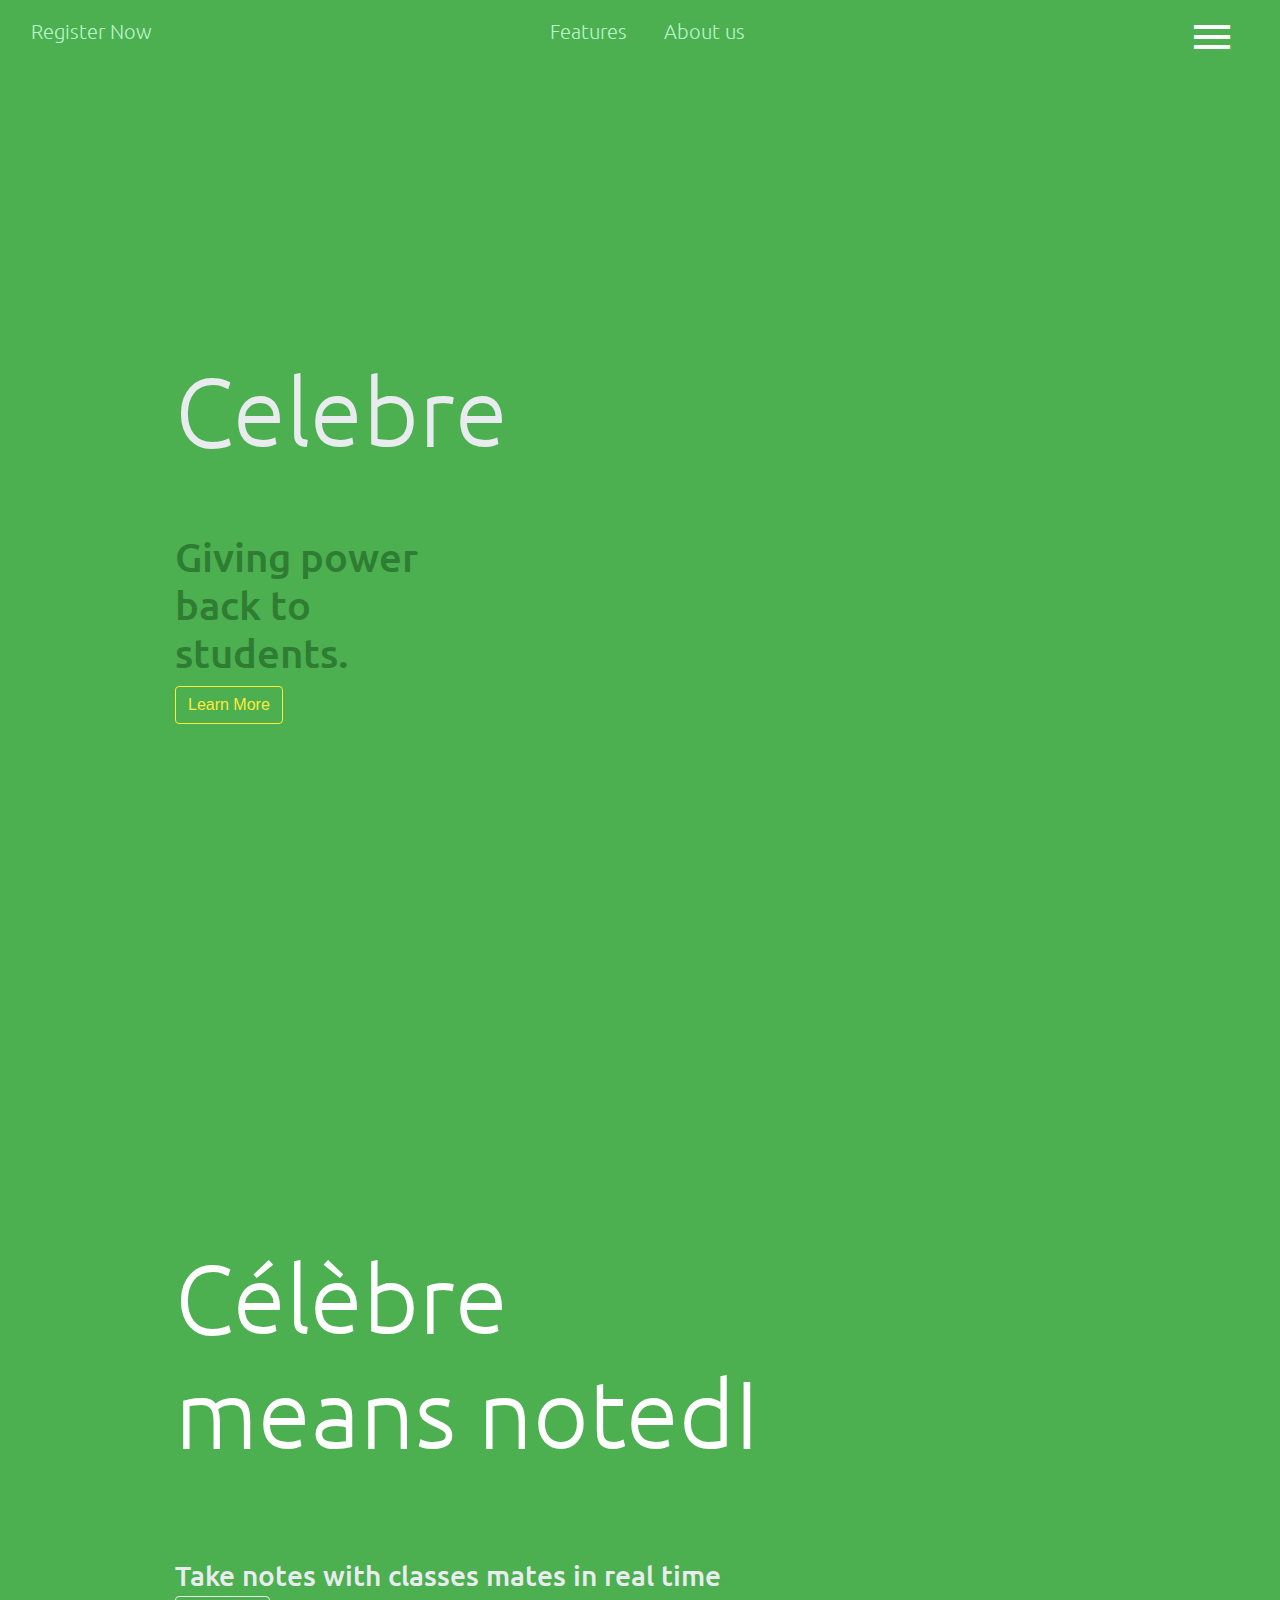
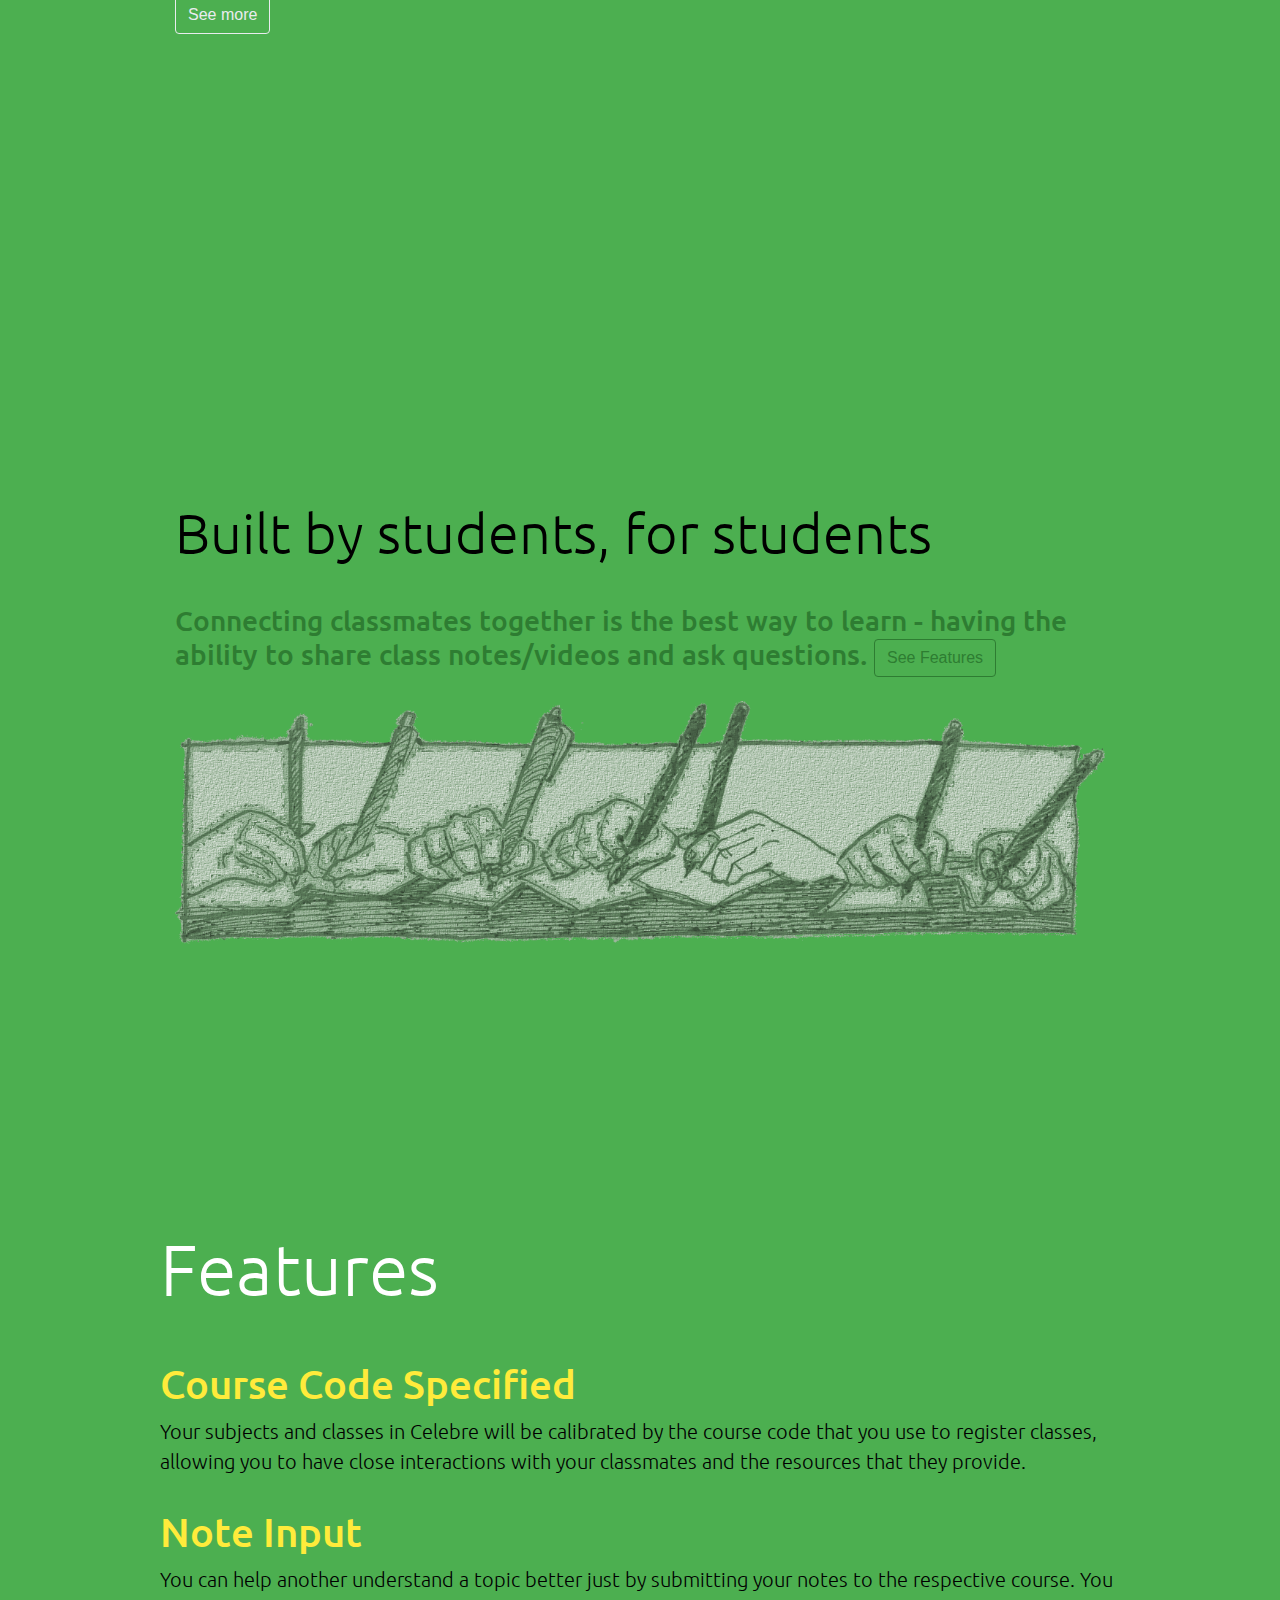
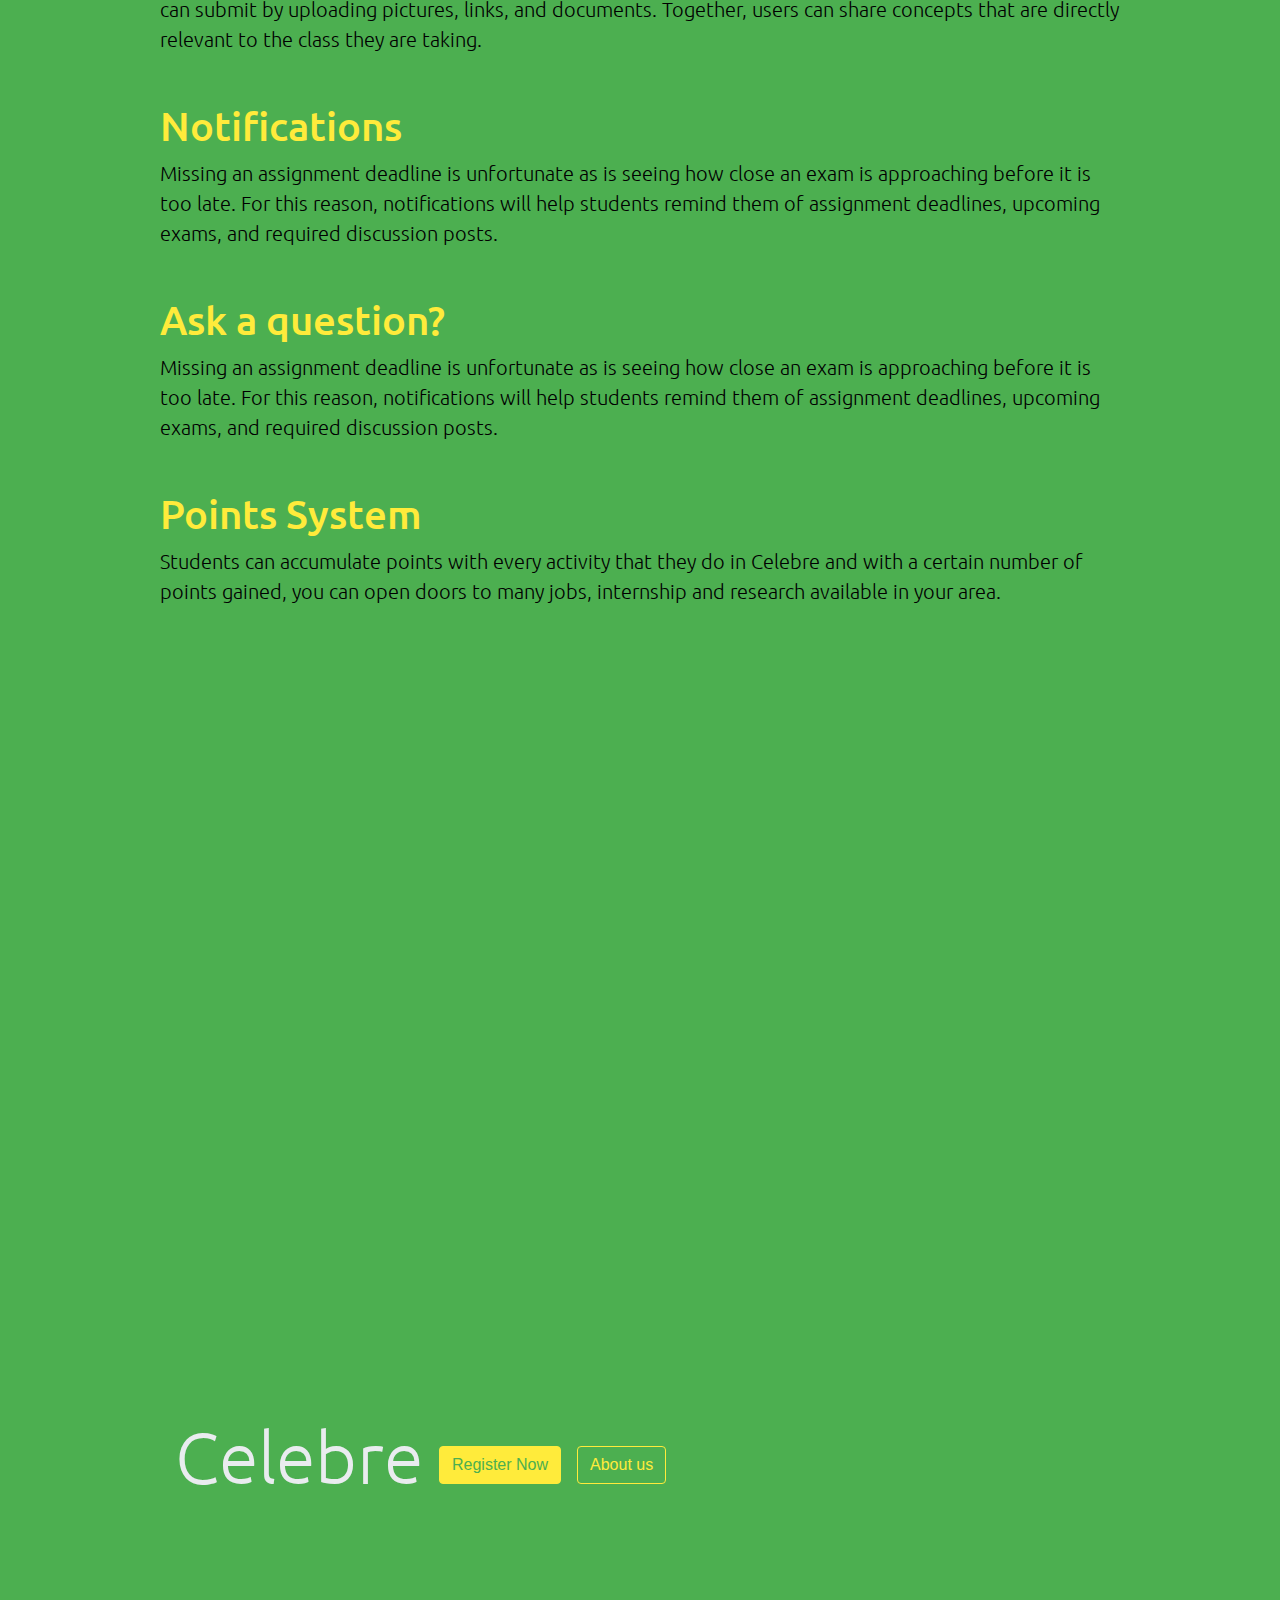
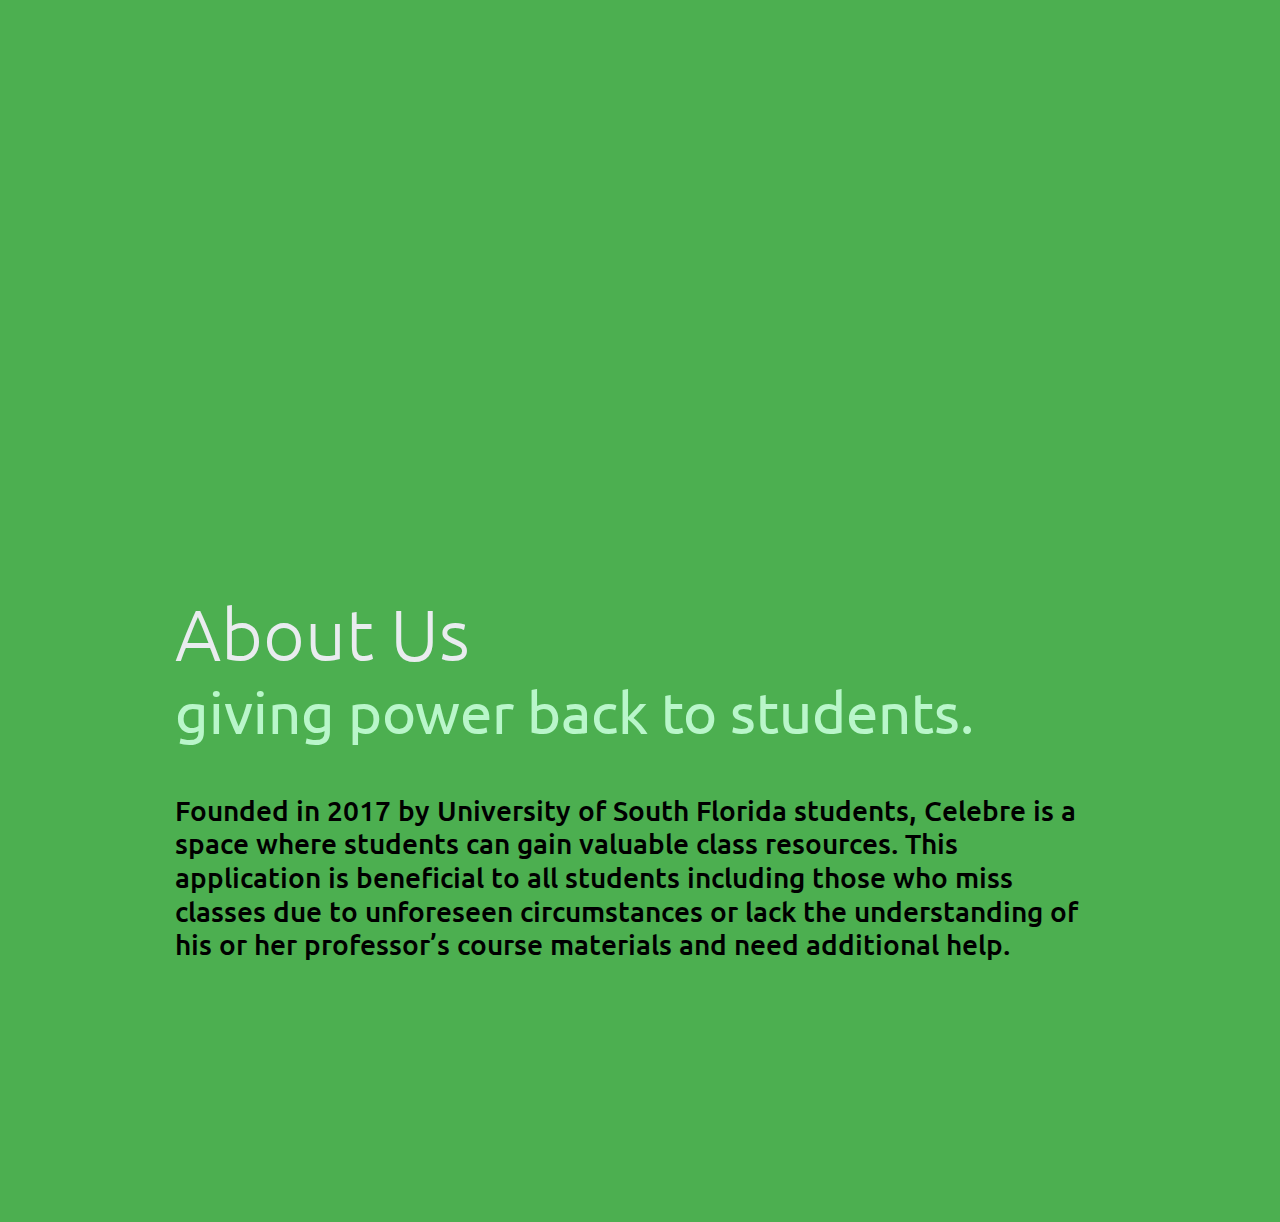
<file: index.html>
<!doctype html>
<html class="no-js" lang="">
<head>
    <meta charset="utf-8">
    <meta http-equiv="x-ua-compatible" content="ie=edge">
    <title> Celebre - Giving Power Back To Students</title>
    <meta name="description" content="">
    <meta name="viewport" content="width=device-width, initial-scale=1">

    <link rel="apple-touch-icon" sizes="57x57" href="img/apple-icon-57x57.png">
    <link rel="apple-touch-icon" sizes="60x60" href="img/apple-icon-60x60.png">
    <link rel="apple-touch-icon" sizes="72x72" href="img/apple-icon-72x72.png">
    <link rel="apple-touch-icon" sizes="76x76" href="img/apple-icon-76x76.png">
    <link rel="apple-touch-icon" sizes="114x114" href="img/apple-icon-114x114.png">
    <link rel="apple-touch-icon" sizes="120x120" href="img/apple-icon-120x120.png">
    <link rel="apple-touch-icon" sizes="144x144" href="img/apple-icon-144x144.png">
    <link rel="apple-touch-icon" sizes="152x152" href="img/apple-icon-152x152.png">
    <link rel="apple-touch-icon" sizes="180x180" href="img/apple-icon-180x180.png">
    <link rel="icon" type="image/png" sizes="192x192"  href="img/android-icon-192x192.png">
    <link rel="icon" type="image/png" sizes="32x32" href="img/favicon-32x32.png">
    <link rel="icon" type="image/png" sizes="96x96" href="img/favicon-96x96.png">
    <link rel="icon" type="image/png" sizes="16x16" href="img/favicon-16x16.png">
    <link rel="manifest" href="img/manifest.json">
    <meta name="msapplication-TileColor" content="#ffffff">
    <meta name="msapplication-TileImage" content="img/ms-icon-144x144.png">
    <meta name="theme-color" content="#ffffff">

    <link href="https://fonts.googleapis.com/css?family=Ubuntu" rel="stylesheet">
    <link rel="stylesheet" href="scss/moebootstrap.css" crossorigin="anonymous">
    <link href="https://fonts.googleapis.com/icon?family=Material+Icons" rel="stylesheet">
    <link rel="stylesheet" href="css/normalize.css">
    <link rel="stylesheet" href="css/main.css">
</head>
<body>
<!--[if lte IE 9]>
<p class="browserupgrade">You are using an <strong>outdated</strong> browser. Please <a href="https://browsehappy.com/">upgrade your browser</a> to improve your experience and security.</p>
<![endif]-->
<div class="collapse margin-bottom-10 bg-secondary" id="navbarToggleExternalContent">
    <div class=" p-4">
        <ul class="nav justify-content-end" id="navBarList">
            <li class="nav-item" id="loginMenuItem">
                <a class="nav-link" href="login.html">LOGIN</a>
            </li>
            <li class="nav-item" id="featuresMenuItem">
                <a class="nav-link text-muted" href="#features_div">FEATURES</a>
            </li>
            <li class="nav-item" id="aboutMenuItem">
                <a class="nav-link text-muted" href="#aboutus_div">ABOUT</a>
            </li>
            <li class="nav-item">
                <a class="nav-link text-muted" href="#">CONTACT</a>
            </li>
        </ul>
    </div>
</div>



<div class="container-fluid">
    <nav class="navbar navbar-dark bg-transparent">
        <p class="lead padding-top-10"><a href="register.html" class="text-secondary">Register Now</a></p>
        <div class="d-none d-md-block d-lg-block d-xl-block">

            <p class="lead padding-top-10"><custom class="margin-right-32 no-select "><a href="#features_div" class="no-select text-secondary">Features </a></custom>
                <custom class="margin-right-32 no-select"><a href="#aboutus_div" class="text-secondary no-select">About us</a></custom></p>

        </div>
        <button class="navbar-toggler no-select" type="button" data-toggle="collapse" data-target="#navbarToggleExternalContent"
                aria-controls="navbarToggleExternalContent" aria-expanded="false" aria-label="Toggle navigation">
            <i class="material-icons large text-white no-select">&#xE5D2;</i>
        </button>

    </nav>

</div>

<div class="container-fluid w-75">






    <div class="row align-items-center panel whole-page"  data-color="green">
        <div class="col-sm-12 col-md-6 col-lg-4">
            <div class="d-block d-md-none"><h1 class="display-3 text-light">Celebre</h1>
                <p class="h3 text-dark">Giving power back to students.
                    <button class="btn btn-outline-success my-2 my-sm-0 move-next-button" type="submit">Learn More</button>
                </p>
            </div>
            <div class="d-none d-md-block d-lg-block d-xl-block"><h1 class="display-1 text-light">Celebre</h1>
                <p class="h1 text-dark">Giving power back to students.
                    <button class="btn btn-outline-success my-2 my-sm-0 move-next-button" type="submit">Learn More</button>
                </p>
            </div>

        </div>
        <div class="d-none d-md-block d-lg-block d-xl-block col">

            <p class="align-content-center d-flex justify-content-center">
            <!--<div class="img mx-auto row align-content-end" style="height: 900px;width:auto;">-->
                <!--<img id="img-186960085240" class="col card-img-top mh-100 width-auto float-right img-fluid"-->
                     <!--src="img/facebookpaper.png" alt="Image of the specified item">-->
            <!--</div>-->
            </p>

        </div>
    </div>


    <div class="row align-items-center panel whole-page"  data-color="dark-green">
        <!--<div class="d-none d-md-block d-lg-block d-xl-block col-4">-->

            <!--<p class="align-content-center d-flex justify-content-center">-->
            <!--<div class="img mx-auto row align-items-center" style="height: 800px;width:auto;">-->
                <!--<img class="col card-img-top mh-100 width-auto"-->
                     <!--src="img/nativeAmerican.png" alt="Image of the specified item">-->
            <!--</div>-->
            <!--</p>-->
        <!--</div>-->


        <div class=" col-md-8 col-sm-12">
            <h1 class="d-block d-md-none display-4 text-white">Célèbre means<br><custom class="celebre-means">noted</custom></h1>
            <h1 class="d-none d-md-block d-lg-block d-xl-block display-1 text-white">Célèbre means <custom class="celebre-means">noted</custom></h1><br>
            <p class="h3 text-light">
                Take notes with classes mates in real time <br>
                <button class="btn btn-outline-light my-2 my-sm-1 move-next-button" type="submit">See more</button>

            </p>
        </div>
    </div>





    <div class="row align-items-center panel whole-page"  data-color="gray">
        <div>

            <div class="col-sm-12">
                <h1 class="display-4">Built by students, for students</h1>
                <p class="h3 text-dark">
                    Connecting classmates together is the best way to learn - having the ability to share class notes/videos and ask questions.
                    <button class="btn btn-outline-dark my-2 my-sm-0 move-next-button" type="submit">See Features</button>

                </p>
            </div>

            <img id="" class="col card-img-top mh-100 width-auto padding-top-bottom"
                 src="img/longhandsnotes.png" alt="Image of the specified item">

        </div>
    </div>
    <div class="row align-items-center panel whole-page padding-bottom-400" id="features_div" data-color="green">

        <div class="row align-items-center">
            <div class="col-sm-12">
                <h1 class="display-3 text-white text-white">Features</h1>
            </div>
            <!--<div class="d-none d-md-block d-lg-block d-xl-block col-md-6 ">-->

                <!--&lt;!&ndash;<p class="align-content-center d-flex justify-content-center"><img src="https://bootstrap-themes.github.io/marketing/assets/img/startup-2.jpg"></p>&ndash;&gt;-->

            <!--</div>-->
            <div class="col">
                <p class="h1 text-success">Course Code Specified</p>
                <p class="lead ">Your subjects and classes in Celebre will be calibrated by the course code that you use to register classes,
                    allowing you to have close interactions with your classmates
                    and the resources that they provide.</p>
            </div>
        </div>
        <div class="row align-items-center padding-top-bottom">
            <div class="col">
                <p class="h1 text-success">Note Input</p>
                <p class="lead">You can help another understand a topic better just by submitting your notes to the respective course.
                    You can submit by uploading pictures, links, and documents. Together, users can share concepts that are directly relevant to the class
                    they are taking.
                </p>
            </div>
        </div>
        <div class="row align-items-center padding-top-bottom" >
            <div class="col">
                <p class="h1 text-success">Notifications</p>
                <p class="lead">Missing an assignment deadline is unfortunate as is seeing how close an exam is approaching before it is too late.
                    For this reason, notifications will help students remind them of assignment deadlines, upcoming exams, and required discussion posts.
                </p>
            </div>
            <div class="d-none d-md-block d-lg-block d-xl-block ">

                <!--<p class="align-content-center d-flex justify-content-center"><img src="https://bootstrap-themes.github.io/marketing/assets/img/startup-2.jpg"></p>-->

            </div>
        </div>
        <div class="row align-items-center padding-top-bottom" >
            <div class="col">
                <p class="h1 text-success">Ask a question?</p>
                <p class="lead">Missing an assignment deadline is unfortunate as is seeing how close an exam is approaching before it is too late.
                    For this reason, notifications will help students remind them of assignment deadlines, upcoming exams, and required discussion posts.
                </p>
            </div>
        </div>
        <div class="row align-items-center padding-top-bottom">
            <div class="col">
                <p class="h1 text-success">Points System</p>
                <p class="lead">Students can accumulate points with every activity that they do in Celebre and with a certain number of points gained,
                    you can open doors to many jobs, internship and research available in your area.
                </p>
            </div>
        </div>

    </div>
    <div class="row align-items-center panel whole-page"  data-color="green">
        <div class="col padding-top-bottom"><h1 class="display-3 text-light">Celebre
            <button class="btn btn-success my-2 my-sm-0" type="submit"><a href="register.html"> Register Now</a></button>
            <button class="btn btn-outline-success my-2 my-sm-0 move-next-button" type="submit">About us</button>
        </h1>

        </div>
    </div>


    <div class="row align-items-center panel whole-page" id="aboutus_div" data-color="dark-green">
        <div class="col padding-top-bottom"><h1 class="display-3 text-light">About Us <small class="text-secondary d-none d-md-block d-lg-block d-xl-block"> giving power back to students.</small> </h1>
            <p class="h3">
                Founded in 2017 by University of South Florida students, Celebre is a space where students can gain valuable class resources.
                This application is beneficial to all students including
                those who miss classes due to unforeseen circumstances or lack the understanding of his or her professor’s course materials and need additional help.
            </p>
        </div>
    </div>










</div>




<script src="js/vendor/modernizr-3.5.0.min.js"></script>
<script src="https://code.jquery.com/jquery-3.2.1.min.js" integrity="sha256-hwg4gsxgFZhOsEEamdOYGBf13FyQuiTwlAQgxVSNgt4=" crossorigin="anonymous"></script>
<script>window.jQuery || document.write('<script src="js/vendor/jquery-3.2.1.min.js"><\/script>')</script>
<script src="https://cdnjs.cloudflare.com/ajax/libs/popper.js/1.12.3/umd/popper.min.js" integrity="sha384-vFJXuSJphROIrBnz7yo7oB41mKfc8JzQZiCq4NCceLEaO4IHwicKwpJf9c9IpFgh" crossorigin="anonymous"></script>
<script src="https://maxcdn.bootstrapcdn.com/bootstrap/4.0.0-beta.2/js/bootstrap.min.js" integrity="sha384-alpBpkh1PFOepccYVYDB4do5UnbKysX5WZXm3XxPqe5iKTfUKjNkCk9SaVuEZflJ" crossorigin="anonymous"></script>
<script src="js/plugins.js"></script>
<script src="js/main.js"></script>

<!-- Google Analytics: change UA-XXXXX-Y to be your site's ID. -->
<script>
    window.ga=function(){ga.q.push(arguments)};ga.q=[];ga.l=+new Date;
    ga('create','UA-80849181-2','auto');ga('send','pageview')
</script>
<script src="https://www.google-analytics.com/analytics.js" async defer></script>
</body>
</html>
</file>
<file: css/main.css>
/*! HTML5 Boilerplate v6.0.1 | MIT License | https://html5boilerplate.com/ */

/*
 * What follows is the result of much research on cross-browser styling.
 * Credit left inline and big thanks to Nicolas Gallagher, Jonathan Neal,
 * Kroc Camen, and the H5BP dev community and team.
 */

/* ==========================================================================
   Base styles: opinionated defaults
   ========================================================================== */

html {
    color: #222;
    font-size: 1em;
    line-height: 1.4;
}

/*
 * Remove text-shadow in selection highlight:
 * https://twitter.com/miketaylr/status/12228805301
 *
 * Vendor-prefixed and regular ::selection selectors cannot be combined:
 * https://stackoverflow.com/a/16982510/7133471
 *
 * Customize the background color to match your design.
 */

::-moz-selection {
    background: #b3d4fc;
    text-shadow: none;
}

::selection {
    background: #b3d4fc;
    text-shadow: none;
}

/*
 * A better looking default horizontal rule
 */

hr {
    display: block;
    height: 1px;
    border: 0;
    border-top: 1px solid #ccc;
    margin: 1em 0;
    padding: 0;
}

/*
 * Remove the gap between audio, canvas, iframes,
 * images, videos and the bottom of their containers:
 * https://github.com/h5bp/html5-boilerplate/issues/440
 */

audio,
canvas,
iframe,
img,
svg,
video {
    vertical-align: middle;
}

/*
 * Remove default fieldset styles.
 */

fieldset {
    border: 0;
    margin: 0;
    padding: 0;
}

/*
 * Allow only vertical resizing of textareas.
 */

textarea {
    resize: vertical;
}

/* ==========================================================================
   Browser Upgrade Prompt
   ========================================================================== */

.browserupgrade {
    margin: 0.2em 0;
    background: #ccc;
    color: #000;
    padding: 0.2em 0;
}

/* ==========================================================================
   Author's custom styles
   ========================================================================== */

.loader {
    color: #FFEB3B;
    font-size: 90px;
    text-indent: -9999em;
    overflow: hidden;
    width: 1em;
    height: 1em;
    border-radius: 50%;
    margin: 72px auto;
    position: relative;
    -webkit-transform: translateZ(0);
    -ms-transform: translateZ(0);
    transform: translateZ(0);
    -webkit-animation: load6 1.7s infinite ease, round 1.7s infinite ease;
    animation: load6 1.7s infinite ease, round 1.7s infinite ease;
}
@-webkit-keyframes load6 {
    0% {
        box-shadow: 0 -0.83em 0 -0.4em, 0 -0.83em 0 -0.42em, 0 -0.83em 0 -0.44em, 0 -0.83em 0 -0.46em, 0 -0.83em 0 -0.477em;
    }
    5%,
    95% {
        box-shadow: 0 -0.83em 0 -0.4em, 0 -0.83em 0 -0.42em, 0 -0.83em 0 -0.44em, 0 -0.83em 0 -0.46em, 0 -0.83em 0 -0.477em;
    }
    10%,
    59% {
        box-shadow: 0 -0.83em 0 -0.4em, -0.087em -0.825em 0 -0.42em, -0.173em -0.812em 0 -0.44em, -0.256em -0.789em 0 -0.46em, -0.297em -0.775em 0 -0.477em;
    }
    20% {
        box-shadow: 0 -0.83em 0 -0.4em, -0.338em -0.758em 0 -0.42em, -0.555em -0.617em 0 -0.44em, -0.671em -0.488em 0 -0.46em, -0.749em -0.34em 0 -0.477em;
    }
    38% {
        box-shadow: 0 -0.83em 0 -0.4em, -0.377em -0.74em 0 -0.42em, -0.645em -0.522em 0 -0.44em, -0.775em -0.297em 0 -0.46em, -0.82em -0.09em 0 -0.477em;
    }
    100% {
        box-shadow: 0 -0.83em 0 -0.4em, 0 -0.83em 0 -0.42em, 0 -0.83em 0 -0.44em, 0 -0.83em 0 -0.46em, 0 -0.83em 0 -0.477em;
    }
}
@keyframes load6 {
    0% {
        box-shadow: 0 -0.83em 0 -0.4em, 0 -0.83em 0 -0.42em, 0 -0.83em 0 -0.44em, 0 -0.83em 0 -0.46em, 0 -0.83em 0 -0.477em;
    }
    5%,
    95% {
        box-shadow: 0 -0.83em 0 -0.4em, 0 -0.83em 0 -0.42em, 0 -0.83em 0 -0.44em, 0 -0.83em 0 -0.46em, 0 -0.83em 0 -0.477em;
    }
    10%,
    59% {
        box-shadow: 0 -0.83em 0 -0.4em, -0.087em -0.825em 0 -0.42em, -0.173em -0.812em 0 -0.44em, -0.256em -0.789em 0 -0.46em, -0.297em -0.775em 0 -0.477em;
    }
    20% {
        box-shadow: 0 -0.83em 0 -0.4em, -0.338em -0.758em 0 -0.42em, -0.555em -0.617em 0 -0.44em, -0.671em -0.488em 0 -0.46em, -0.749em -0.34em 0 -0.477em;
    }
    38% {
        box-shadow: 0 -0.83em 0 -0.4em, -0.377em -0.74em 0 -0.42em, -0.645em -0.522em 0 -0.44em, -0.775em -0.297em 0 -0.46em, -0.82em -0.09em 0 -0.477em;
    }
    100% {
        box-shadow: 0 -0.83em 0 -0.4em, 0 -0.83em 0 -0.42em, 0 -0.83em 0 -0.44em, 0 -0.83em 0 -0.46em, 0 -0.83em 0 -0.477em;
    }
}
@-webkit-keyframes round {
    0% {
        -webkit-transform: rotate(0deg);
        transform: rotate(0deg);
    }
    100% {
        -webkit-transform: rotate(360deg);
        transform: rotate(360deg);
    }
}
@keyframes round {
    0% {
        -webkit-transform: rotate(0deg);
        transform: rotate(0deg);
    }
    100% {
        -webkit-transform: rotate(360deg);
        transform: rotate(360deg);
    }
}


/* The snackbar - position it at the bottom and in the middle of the screen */
#snackbar {
    visibility: hidden;
    min-width: 250px;
    margin-left: -125px;
    background-color: #333;
    color: #fff;
    text-align: center;
    border-radius: 2px;
    padding: 16px;
    position: fixed;
    z-index: 9999999;
    left: 50%;
    top: 30px; }

/* Show the snackbar when clicking on a button (class added with JavaScript) */
#snackbar.show {
    visibility: visible; /* Show the snackbar */

    /* Add animation: Take 0.5 seconds to fade in and out the snackbar.
    However, delay the fade out process for 2.5 seconds */
    -webkit-animation: fadein 0.5s, fadeout 0.5s 2.5s;
    animation: fadein 0.5s, fadeout 0.5s 2.5s;
}

@-webkit-keyframes fadein {
    from {
        top: 0;
        opacity: 0; }
    to {
        top: 30px;
        opacity: 1; } }
@keyframes fadein {
    from {
        top: 0;
        opacity: 0; }
    to {
        top: 30px;
        opacity: 1; } }
@-webkit-keyframes fadeout {
    from {
        top: 30px;
        opacity: 1; }
    to {
        top: 0;
        opacity: 0; } }
@keyframes fadeout {
    from {
        top: 30px;
        opacity: 1; }
    to {
        top: 0;
        opacity: 0; } }












/* ==========================================================================
   Helper classes
   ========================================================================== */

/*
 * Hide visually and from screen readers
 */

.hidden {
    display: none !important;
}

/*
 * Hide only visually, but have it available for screen readers:
 * https://snook.ca/archives/html_and_css/hiding-content-for-accessibility
 *
 * 1. For long content, line feeds are not interpreted as spaces and small width
 *    causes content to wrap 1 word per line:
 *    https://medium.com/@jessebeach/beware-smushed-off-screen-accessible-text-5952a4c2cbfe
 */

.visuallyhidden {
    border: 0;
    clip: rect(0 0 0 0);
    -webkit-clip-path: inset(50%);
    clip-path: inset(50%);
    height: 1px;
    margin: -1px;
    overflow: hidden;
    padding: 0;
    position: absolute;
    width: 1px;
    white-space: nowrap; /* 1 */
}

/*
 * Extends the .visuallyhidden class to allow the element
 * to be focusable when navigated to via the keyboard:
 * https://www.drupal.org/node/897638
 */

.visuallyhidden.focusable:active,
.visuallyhidden.focusable:focus {
    clip: auto;
    -webkit-clip-path: none;
    clip-path: none;
    height: auto;
    margin: 0;
    overflow: visible;
    position: static;
    width: auto;
    white-space: inherit;
}

/*
 * Hide visually and from screen readers, but maintain layout
 */

.invisible {
    visibility: hidden;
}

/*
 * Clearfix: contain floats
 *
 * For modern browsers
 * 1. The space content is one way to avoid an Opera bug when the
 *    `contenteditable` attribute is included anywhere else in the document.
 *    Otherwise it causes space to appear at the top and bottom of elements
 *    that receive the `clearfix` class.
 * 2. The use of `table` rather than `block` is only necessary if using
 *    `:before` to contain the top-margins of child elements.
 */

.clearfix:before,
.clearfix:after {
    content: " "; /* 1 */
    display: table; /* 2 */
}

.clearfix:after {
    clear: both;
}

/* ==========================================================================
   EXAMPLE Media Queries for Responsive Design.
   These examples override the primary ('mobile first') styles.
   Modify as content requires.
   ========================================================================== */

@media only screen and (min-width: 35em) {
    /* Style adjustments for viewports that meet the condition */
}

@media print,
       (-webkit-min-device-pixel-ratio: 1.25),
       (min-resolution: 1.25dppx),
       (min-resolution: 120dpi) {
    /* Style adjustments for high resolution devices */
}

/* ==========================================================================
   Print styles.
   Inlined to avoid the additional HTTP request:
   http://www.phpied.com/delay-loading-your-print-css/
   ========================================================================== */

@media print {
    *,
    *:before,
    *:after {
        background: transparent !important;
        color: #000 !important; /* Black prints faster:
                                   http://www.sanbeiji.com/archives/953 */
        box-shadow: none !important;
        text-shadow: none !important;
    }

    a,
    a:visited {
        text-decoration: underline;
    }

    a[href]:after {
        content: " (" attr(href) ")";
    }

    abbr[title]:after {
        content: " (" attr(title) ")";
    }

    /*
     * Don't show links that are fragment identifiers,
     * or use the `javascript:` pseudo protocol
     */

    a[href^="#"]:after,
    a[href^="javascript:"]:after {
        content: "";
    }

    pre {
        white-space: pre-wrap !important;
    }
    pre,
    blockquote {
        border: 1px solid #999;
        page-break-inside: avoid;
    }

    /*
     * Printing Tables:
     * http://css-discuss.incutio.com/wiki/Printing_Tables
     */

    thead {
        display: table-header-group;
    }

    tr,
    img {
        page-break-inside: avoid;
    }

    p,
    h2,
    h3 {
        orphans: 3;
        widows: 3;
    }

    h2,
    h3 {
        page-break-after: avoid;
    }
}

/*STUFF FOR NAVBAR SIDE*/
.wrapper {
    display: flex;
    align-items: stretch;
}

#sidebar {
    z-index: 1000;
    min-width: 250px;
    max-width: 250px;
    transition: all 0.3s;
}

#sidebar.active {
    margin-right: -250px;
}

#sidebar .sidebar-header {
    padding: 20px;
}

#sidebar ul.components {
    padding: 20px 0;
}

#sidebar ul p {
    padding: 10px;
}

#sidebar ul li a {
    padding: 10px;
    font-size: 1.1em;
    display: block;
}








/* ---------------------------------------------------
    CONTENT STYLE
----------------------------------------------------- */
#content {
    padding: 20px;
    min-height: 100vh;
    transition: all 0.3s;
}

/* ---------------------------------------------------
    MEDIAQUERIES
----------------------------------------------------- */
@media (max-width: 768px) {
    #sidebar {
        margin-left: -250px;
    }
    #sidebar.active {
        margin-left: 0;
    }
    #sidebarCollapse span {
        display: none;
    }
}
::-webkit-scrollbar {
    height: 12px;
    width: 12px;
    background: #ebebeb;
    overflow: visible;
}
::-webkit-scrollbar-corner {
    display: none;
    background: #f5f5f5;
}

::-webkit-scrollbar-button {
    display: none;
    height:0;
    width: 0;
}

::-webkit-scrollbar-button:start:decrement,::-webkit-scrollbar-button:end:increment             {
    display: block;
}

::-webkit-scrollbar-button:vertical:start:increment,::-webkit-scrollbar-button:vertical:end:decrement {
    display: none;
}

::-webkit-scrollbar-track {
    -moz-background-clip: border;
    -webkit-background-clip: border;
    background-clip: padding-box;
    background-color: #f5f5f5;
}

::-webkit-scrollbar-track:vertical, ::-webkit-scrollbar-track:horizontal {
    border-left-width: 0;
    border-right-width: 0;
}

::-webkit-scrollbar-track:vertical,::-webkit-scrollbar-track:horizontal,::-webkit-scrollbar-thumb:vertical,::-webkit-scrollbar-thumb:horizontal,::-webkit-scrollbar-track:vertical,::-webkit-scrollbar-track:horizontal,::-webkit-scrollbar-thumb:vertical,::-webkit-scrollbar-thumb:horizontal {
    border-style: solid;
    border-color: transparent;
}

::-webkit-scrollbar-thumb {
    -webkit-box-shadow: inset 1px 1px 0 rgba(0,0,0,.1),inset 0 -1px 0 rgba(0,0,0,.07);
    background-clip: padding-box;
    background-color: rgba(0,0,0,.2);
    min-height: 28px;
    padding-top: 100px;
}

::-webkit-scrollbar-thumb:hover {
    -webkit-box-shadow: inset 1px 1px 1px rgba(0,0,0,.25);
    background-color: rgba(0,0,0,.4);
}

::-webkit-scrollbar-thumb:active {
    -webkit-box-shadow: inset 1px 1px 3px rgba(0,0,0,.35);
    background-color: rgba(0,0,0,.5);
}

::-webkit-scrollbar-thumb:vertical, ::-webkit-scrollbar-thumb:horizontal {
    border-width: 0;
    border-left-width: 0;
    border-right-width: 0;
}
</file>
